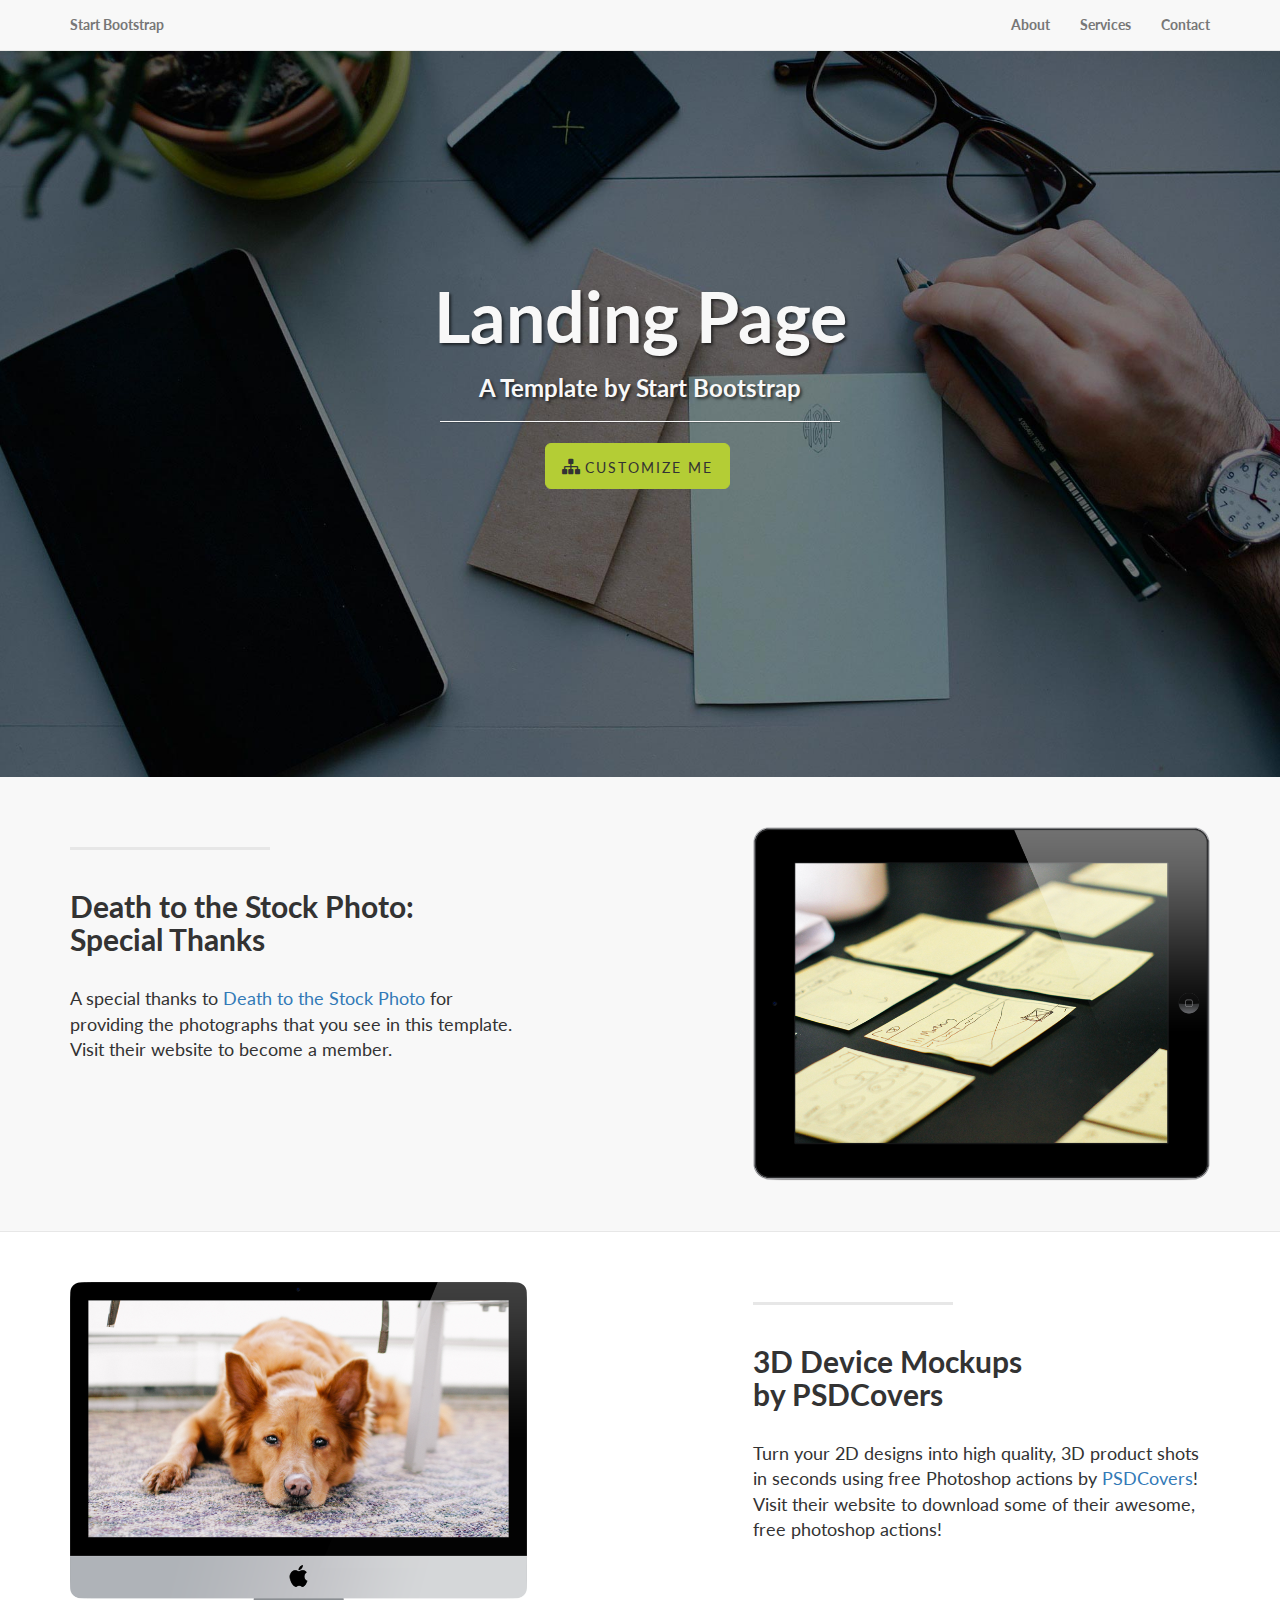
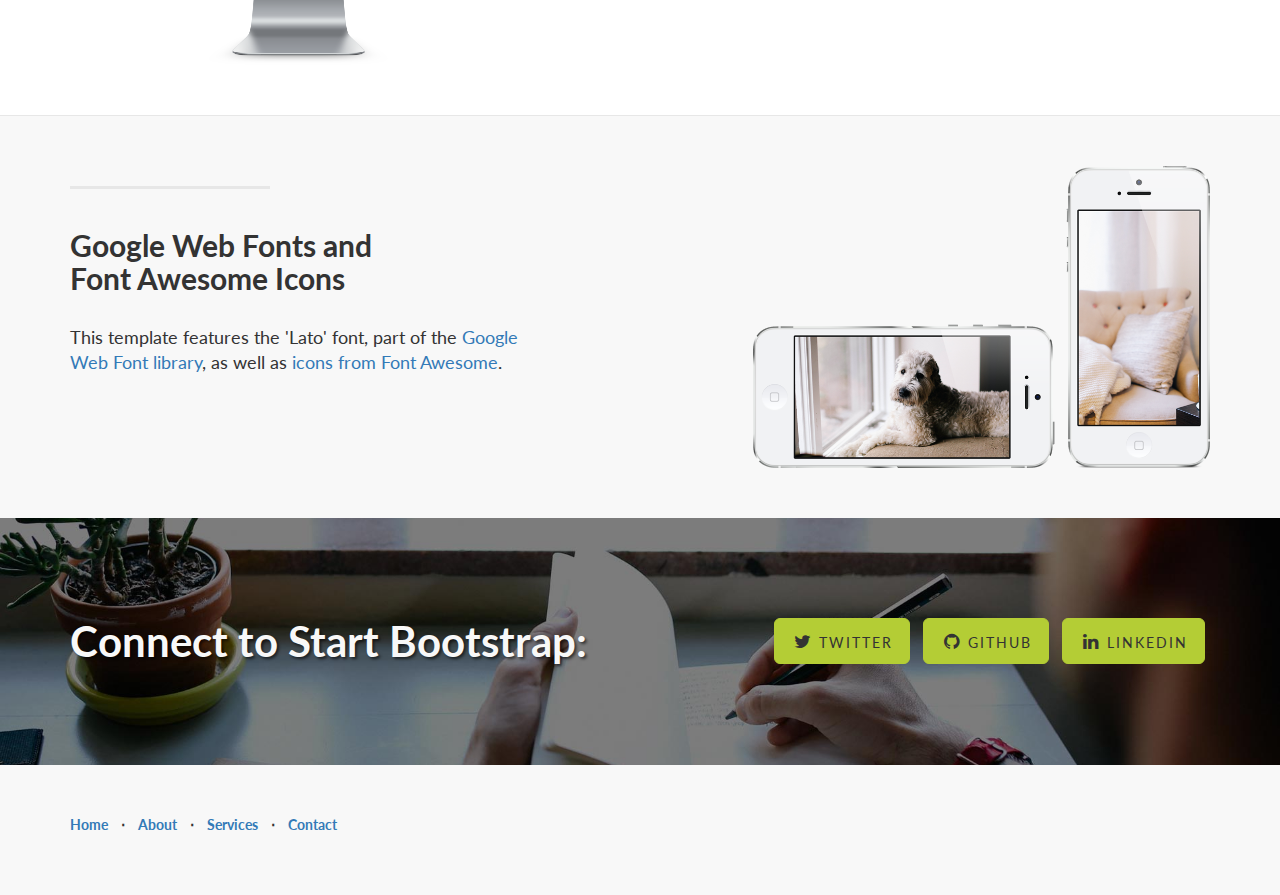
<file: index.html>
<!DOCTYPE html>
<html lang="en">

<head>

    <meta charset="utf-8">
    <meta http-equiv="X-UA-Compatible" content="IE=edge">
    <meta name="viewport" content="width=device-width, initial-scale=1">
    <meta name="description" content="">
    <meta name="author" content="">

    <title>Custom page for Captora</title>

    <!-- Bootstrap Core CSS -->
    <link href="css/bootstrap.min.css" rel="stylesheet">

    <!-- Custom CSS -->
    <link href="css/main.css" rel="stylesheet">

    <!-- Custom Fonts -->
    <link href="font-awesome/css/font-awesome.min.css" rel="stylesheet" type="text/css">
    <link href="http://fonts.googleapis.com/css?family=Lato:300,400,700,300italic,400italic,700italic" rel="stylesheet" type="text/css">

    <!-- HTML5 Shim and Respond.js IE8 support of HTML5 elements and media queries -->
    <!-- WARNING: Respond.js doesn't work if you view the page via file:// -->
    <!--[if lt IE 9]>
        <script src="https://oss.maxcdn.com/libs/html5shiv/3.7.0/html5shiv.js"></script>
        <script src="https://oss.maxcdn.com/libs/respond.js/1.4.2/respond.min.js"></script>
    <![endif]-->

</head>

<body>

    <!--Landing Navigation -->
    <nav class="navbar navbar-default navbar-fixed-top topnav template" id="oneT" role="navigation">
        <div class="container topnav">
            <div class="navbar-header">
                <button type="button" class="navbar-toggle" data-toggle="collapse" data-target="#bs-example-navbar-collapse-1">
                    <span class="sr-only">Toggle navigation</span>
                    <span class="icon-bar"></span>
                    <span class="icon-bar"></span>
                    <span class="icon-bar"></span>
                </button>
                <a class="navbar-brand topnav" href="#">Start Bootstrap</a>
            </div>
            <div class="collapse navbar-collapse" id="bs-example-navbar-collapse-1">
                <ul class="nav navbar-nav navbar-right">
                    <li>
                        <a href="#about">About</a>
                    </li>
                    <li>
                        <a href="#services">Services</a>
                    </li>
                    <li>
                        <a href="#contact">Contact</a>
                    </li>
                </ul>
            </div>
        </div>
    </nav>

    <!-- Customized Navigation, to be displayed after button is clicked -->
    <nav class="navbar navbar-default navbar-fixed-top topnav-c hidden" id="customNavBar" role="navigation">
        <div class="container topnav">
            <!-- Brand and toggle get grouped for better mobile display -->
            <div class="navbar-header">
                <button type="button" class="navbar-toggle" data-toggle="collapse" data-target="#bs-example-navbar-collapse-1">
                    <span class="sr-only">Toggle navigation</span>
                    <span class="icon-bar"></span>
                    <span class="icon-bar"></span>
                    <span class="icon-bar"></span>
                </button>
                <a class="navbar-brand topnav" href="#"><img src="img/captoralogo.png" class="img img-responsive logo"></a>
            </div>
            <div class="collapse navbar-collapse" id="bs-example-navbar-collapse-1">
                <ul class="nav navbar-nav navbar-right">
                    <li>
                        <a href="#about">About</a>
                    </li>
                    <li>
                        <a href="#services">Services</a>
                    </li>
                    <li>
                        <a href="#contact">Contact</a>
                    </li>
                </ul>
            </div>
            <!-- /.navbar-collapse -->
        </div>
        <!-- /.container -->
    </nav>


    <!-- Header Landing Page Displayed-->
    <a name="about"></a>
    <div class="intro-header template" id="twoT">
        <div class="container">

            <div class="row">
                <div class="col-lg-12">
                    <div class="intro-message">
                        <h1>Landing Page</h1>
                        <h3>A Template by Start Bootstrap</h3>
                        <hr class="intro-divider">
                        <ul class="list-inline intro-social-buttons">
                            <li>
                                <a href="#" onClick="customize()" class="btn btn-default btn-lg"><i class="fa fa-sitemap"></i> <span class="network-name">CUSTOMIZE ME</span></a>
                            </li>
                        </ul>
                    </div>
                </div>
            </div>

        </div>
        <!-- /.container -->

    </div>
    <!-- /.intro-header -->
     <a name="about"></a>
    <div class="intro-header-c hidden" id="twoC">
        <div class="container">

            <div class="row">
                <div class="col-lg-12">
                    <div class="intro-message">
                        <h1>Nate Hargitt</h1>
                        <h3>Captora's Latest Tech Talent</h3>
                        <hr class="intro-divider">
                       
                    </div>
                </div>
            </div>

        </div>
        <!-- /.container -->

    </div>

    <!-- Page Content -->

	<a  name="services"></a>
    <div class="content-section-a template">

        <div class="container">
            <div class="row">
                <div class="col-lg-5 col-sm-6">
                    <hr class="section-heading-spacer">
                    <div class="clearfix"></div>
                    <h2 class="section-heading">Death to the Stock Photo:<br>Special Thanks</h2>
                    <p class="lead">A special thanks to <a target="_blank" href="http://join.deathtothestockphoto.com/">Death to the Stock Photo</a> for providing the photographs that you see in this template. Visit their website to become a member.</p>
                </div>
                <div class="col-lg-5 col-lg-offset-2 col-sm-6">
                    <img class="img-responsive" src="img/ipad.png" alt="">
                </div>
            </div>

        </div>
        <!-- /.container -->

    </div>
    <!-- /.content-section-a -->

    <div class="content-section-b template">

        <div class="container">

            <div class="row">
                <div class="col-lg-5 col-lg-offset-1 col-sm-push-6  col-sm-6">
                    <hr class="section-heading-spacer">
                    <div class="clearfix"></div>
                    <h2 class="section-heading">3D Device Mockups<br>by PSDCovers</h2>
                    <p class="lead">Turn your 2D designs into high quality, 3D product shots in seconds using free Photoshop actions by <a target="_blank" href="http://www.psdcovers.com/">PSDCovers</a>! Visit their website to download some of their awesome, free photoshop actions!</p>
                </div>
                <div class="col-lg-5 col-sm-pull-6  col-sm-6">
                    <img class="img-responsive" src="img/dog.png" alt="">
                </div>
            </div>

        </div>
        <!-- /.container -->

    </div>
    <!-- /.content-section-b -->
    <div class="content-section-a template">

        <div class="container">

            <div class="row">
                <div class="col-lg-5 col-sm-6">
                    <hr class="section-heading-spacer">
                    <div class="clearfix"></div>
                    <h2 class="section-heading">Google Web Fonts and<br>Font Awesome Icons</h2>
                    <p class="lead">This template features the 'Lato' font, part of the <a target="_blank" href="http://www.google.com/fonts">Google Web Font library</a>, as well as <a target="_blank" href="http://fontawesome.io">icons from Font Awesome</a>.</p>
                </div>
                <div class="col-lg-5 col-lg-offset-2 col-sm-6">
                    <img class="img-responsive" src="img/phones.png" alt="">
                </div>
            </div>

        </div>
        <!-- /.container -->

    </div>
    <!-- /.content-section-a -->

    <a  name="services"></a>
    <div class="content-section-a-custom hidden">

        <div class="container">
            <div class="row">
                <div class="col-lg-5 col-sm-6">
                    <hr class="section-heading-spacer">
                    <div class="clearfix"></div>
                    <h2 class="section-heading">Customer Satisfaction<br>Top Priority</h2>
                    <p class="lead">With over 10 years of Sales and Management experience, I know that Customer Satisfaction is of the utmost importance.  I love meeting new people, and helping them to the best of my ability.</p>
                </div>
                <div class="col-lg-5 col-lg-offset-2 col-sm-6">
                    <img class="img-responsive" src="img/customersatisfaction.png" alt="">
                </div>
            </div>

        </div>
        <!-- /.container -->

    </div>
    <!-- /.content-section-a -->

    <div class="content-section-b hidden">

        <div class="container">

            <div class="row">
                <div class="col-lg-5 col-lg-offset-1 col-sm-push-6  col-sm-6">
                    <hr class="section-heading-spacer">
                    <div class="clearfix"></div>
                    <h2 class="section-heading">Expert Development<br>From PSD to Web-Experience</h2>
                    <p class="lead">Using the latest web technologies I can develop anything into a live, interactive, web page. If you are looking for a Front End Expert, look no further.  HTML, CSS, jQuery, JavaScript, AngularJS.  I've got all the tools.</p>
                </div>
                <div class="col-lg-5 col-sm-pull-6  col-sm-6">
                    <img class="img-responsive" src="img/website.jpg" alt="">
                </div>
            </div>

        </div>
        <!-- /.container -->

    </div>
    <!-- /.content-section-b -->

    <div class="content-section-a-custom top hidden">

        <div class="container">

            <div class="row">
                <div class="col-lg-5 col-sm-6">
                    <hr class="section-heading-spacer">
                    <div class="clearfix"></div>
                    <h2 class="section-heading">Responsive Design<br>All Browsers, All Devices</h2>
                    <p class="lead">In this day and age, web development is more than knowing how to code. It's knowing how to make a page look just as good on an i-Phone 2nd Generation, as it would on a 60" HD Screen.  I understand the challenges of cross browser and cross device developing.</p>
                </div>
                <div class="col-lg-5 col-lg-offset-2 col-sm-6">
                    <img class="img-responsive" src="img/responsive.png" alt="">
                </div>
            </div>

        </div>
        <!-- /.container -->

    </div>
    <!-- /.content-section-a -->


	<a  name="contact"></a>
    <div class="banner template">

        <div class="container">

            <div class="row">
                <div class="col-lg-6">
                    <h2>Connect to Start Bootstrap:</h2>
                </div>
                <div class="col-lg-6">
                    <ul class="list-inline banner-social-buttons">
                        <li>
                            <a href="https://twitter.com/SBootstrap" class="btn btn-default btn-lg"><i class="fa fa-twitter fa-fw"></i> <span class="network-name">Twitter</span></a>
                        </li>
                        <li>
                            <a href="https://github.com/IronSummitMedia/startbootstrap" class="btn btn-default btn-lg"><i class="fa fa-github fa-fw"></i> <span class="network-name">Github</span></a>
                        </li>
                        <li>
                            <a href="#" class="btn btn-default btn-lg"><i class="fa fa-linkedin fa-fw"></i> <span class="network-name">Linkedin</span></a>
                        </li>
                    </ul>
                </div>
            </div>

        </div>
        <!-- /.container -->

    </div>
    <!-- /.banner -->

    <a  name="contact"></a>
    <div class="banner-c hidden">

        <div class="container">

            <div class="row">
                <div class="col-lg-6">
                    <h2>Ready to hire me?</h2>
                </div>
                <div class="col-lg-6">
                    <ul class="list-inline banner-social-buttons">
                            <li>
                                <a href="http://www.natehargitt.com" class="btn btn-default btn-lg"><i class="fa fa-child"></i> <span class="network-name">Portfolio</span></a>
                            </li>
                            <li>
                                <a href="mailto:nathanhargitt@gmail.com?subject=Job Interivew" class="btn btn-default btn-lg"><i class="fa fa-envelope-o"></i></i> <span class="network-name">E-mail Me</span></a>
                            </li>
                            <li>
                                <a href="http://www.linkedin.com/in/natehargitt" class="btn btn-default btn-lg"><i class="fa fa-linkedin fa-fw"></i> <span class="network-name">Linkedin</span></a>
                            </li>
                        </ul>
                </div>
            </div>

        </div>
        <!-- /.container -->

    </div>
    <!-- /.banner -->
    <!-- Footer -->
    <footer>
        <div class="container">
            <div class="row">
                <div class="col-lg-12">
                    <ul class="list-inline">
                        <li>
                            <a href="#">Home</a>
                        </li>
                        <li class="footer-menu-divider">&sdot;</li>
                        <li>
                            <a href="#about">About</a>
                        </li>
                        <li class="footer-menu-divider">&sdot;</li>
                        <li>
                            <a href="#services">Services</a>
                        </li>
                        <li class="footer-menu-divider">&sdot;</li>
                        <li>
                            <a href="#contact">Contact</a>
                        </li>
                    </ul>

                </div>
            </div>
        </div>
    </footer>



    <!-- jQuery -->
    <script type="text/javascript" src="js/jquery.js"></script>
    <!-- Bootstrap Core JavaScript -->
    <script src="js/bootstrap.min.js"></script>

    <!--Custome Scripting to be moved to own document -->
    <script type="text/javascript" src="js/customizer.js"></script>
</body>

</html>
</file>
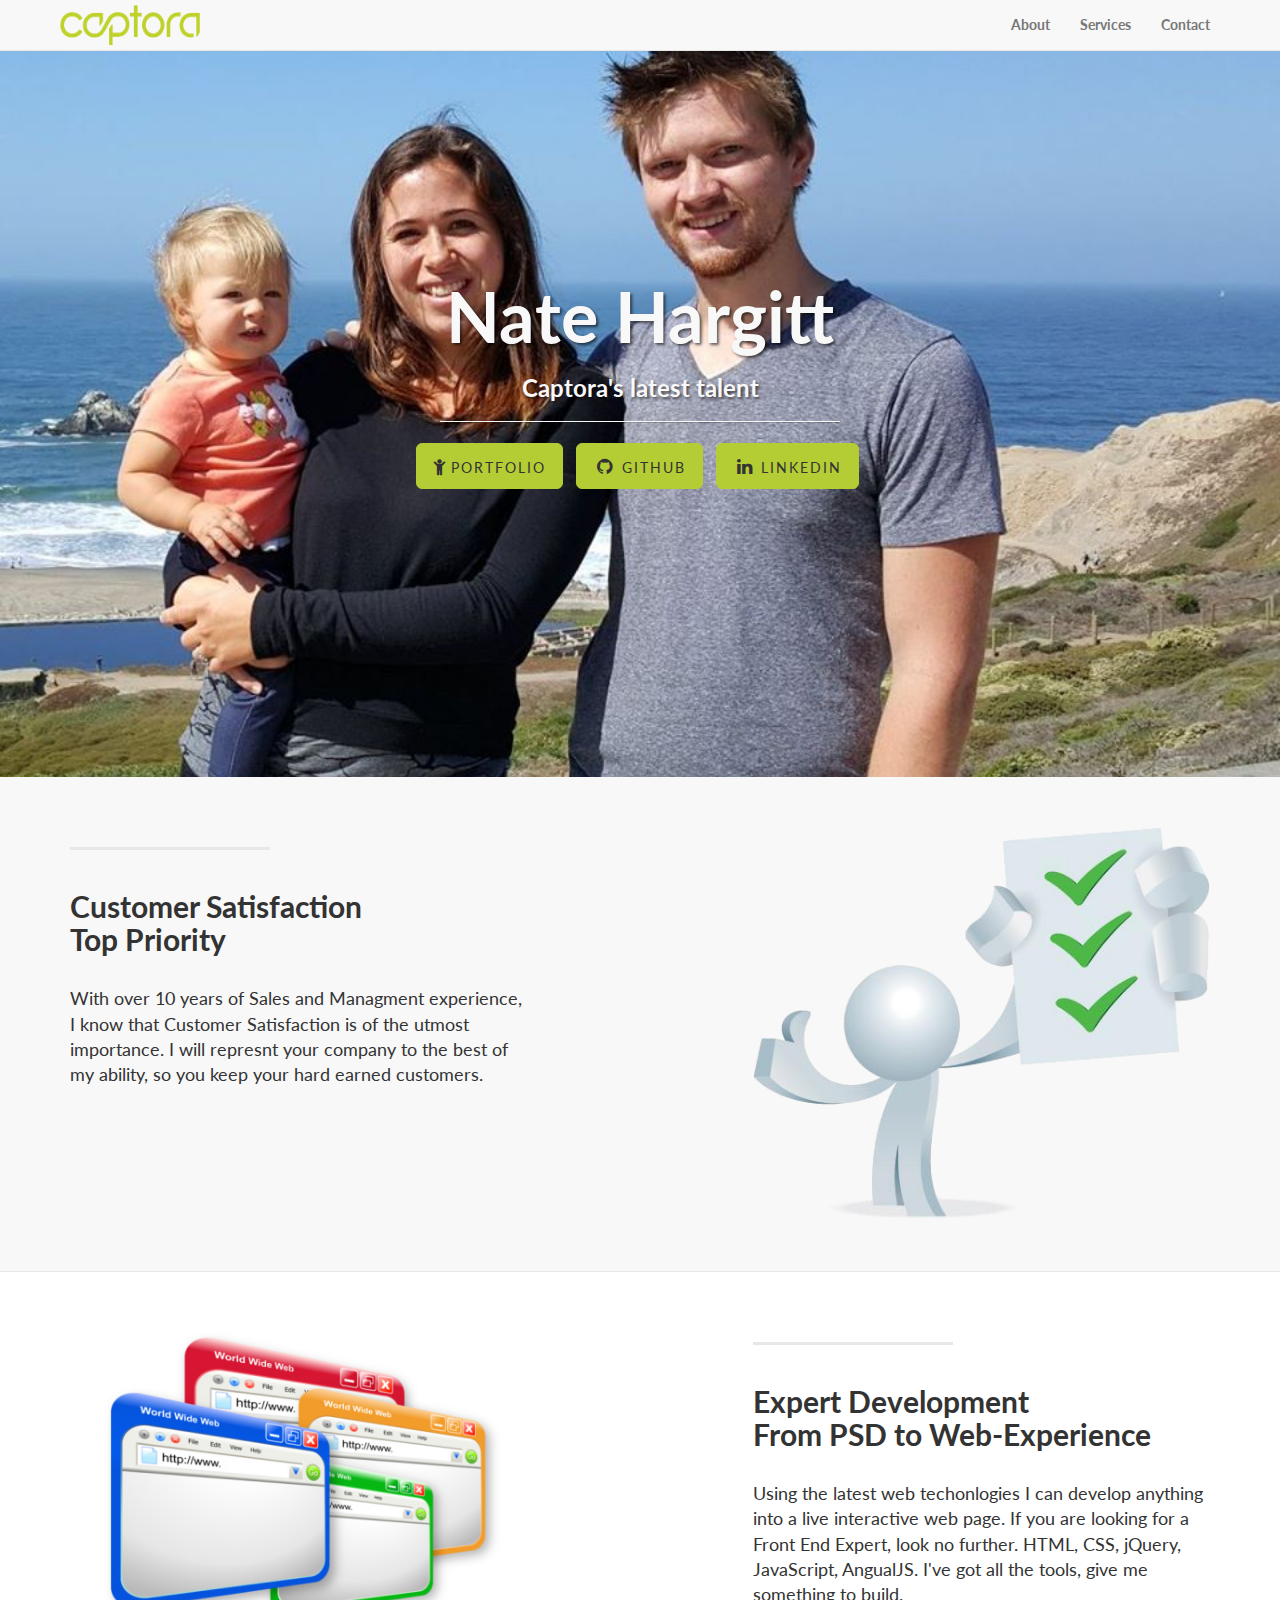
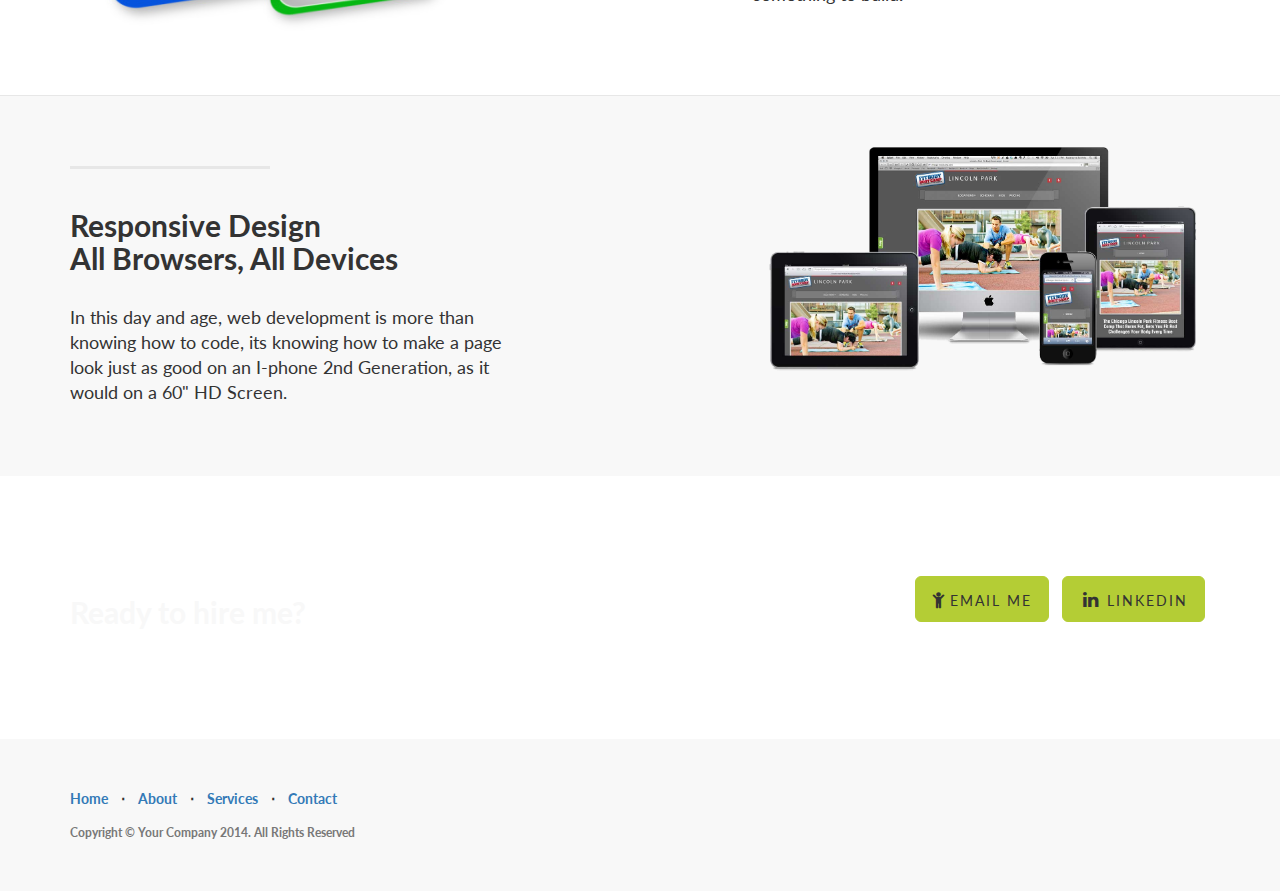
<file: index2.html>
<!DOCTYPE html>
<html lang="en">

<head>

    <meta charset="utf-8">
    <meta http-equiv="X-UA-Compatible" content="IE=edge">
    <meta name="viewport" content="width=device-width, initial-scale=1">
    <meta name="description" content="">
    <meta name="author" content="">

    <title>captora</title>

    <!-- Bootstrap Core CSS -->
    <link href="css/bootstrap.min.css" rel="stylesheet">

    <!-- Custom CSS -->
    <link href="css/landing-page.css" rel="stylesheet">

    <!-- Custom Fonts -->
    <link href="font-awesome/css/font-awesome.min.css" rel="stylesheet" type="text/css">
    <link href="http://fonts.googleapis.com/css?family=Lato:300,400,700,300italic,400italic,700italic" rel="stylesheet" type="text/css">

    <!-- HTML5 Shim and Respond.js IE8 support of HTML5 elements and media queries -->
    <!-- WARNING: Respond.js doesn't work if you view the page via file:// -->
    <!--[if lt IE 9]>
        <script src="https://oss.maxcdn.com/libs/html5shiv/3.7.0/html5shiv.js"></script>
        <script src="https://oss.maxcdn.com/libs/respond.js/1.4.2/respond.min.js"></script>
    <![endif]-->

</head>

<body>

    <!-- Navigation -->
    <nav class="navbar navbar-default navbar-fixed-top topnav" role="navigation">
        <div class="container topnav">
            <!-- Brand and toggle get grouped for better mobile display -->
            <div class="navbar-header">
                <button type="button" class="navbar-toggle" data-toggle="collapse" data-target="#bs-example-navbar-collapse-1">
                    <span class="sr-only">Toggle navigation</span>
                    <span class="icon-bar"></span>
                    <span class="icon-bar"></span>
                    <span class="icon-bar"></span>
                </button>
                <a class="navbar-brand topnav" href="#"><img src="img/captoralogo.png" class="img img-responsive logo"></a>
            </div>
            <div class="collapse navbar-collapse" id="bs-example-navbar-collapse-1">
                <ul class="nav navbar-nav navbar-right">
                    <li>
                        <a href="#about">About</a>
                    </li>
                    <li>
                        <a href="#services">Services</a>
                    </li>
                    <li>
                        <a href="#contact">Contact</a>
                    </li>
                </ul>
            </div>
            <!-- /.navbar-collapse -->
        </div>
        <!-- /.container -->
    </nav>


    <!-- Header -->
    <a name="about"></a>
    <div class="intro-header-c">
        <div class="container">

            <div class="row">
                <div class="col-lg-12">
                    <div class="intro-message">
                        <h1>Nate Hargitt</h1>
                        <h3>Captora's latest talent</h3>
                        <hr class="intro-divider">
                        <ul class="list-inline intro-social-buttons">
                            <li>
                                <a href="http://www.natehargitt.com" class="btn btn-default btn-lg"><i class="fa fa-child"></i> <span class="network-name">Portfolio</span></a>
                            </li>
                            <li>
                                <a href="http://www.github.com/leefeater" class="btn btn-default btn-lg"><i class="fa fa-github fa-fw"></i> <span class="network-name">Github</span></a>
                            </li>
                            <li>
                                <a href="http://www.linkedin.com/in/natehargitt" class="btn btn-default btn-lg"><i class="fa fa-linkedin fa-fw"></i> <span class="network-name">Linkedin</span></a>
                            </li>
                        </ul>
                    </div>
                </div>
            </div>

        </div>
        <!-- /.container -->

    </div>
    <!-- /.intro-header -->

    <!-- Page Content -->

	<a  name="services"></a>
    <div class="content-section-a">

        <div class="container">
            <div class="row">
                <div class="col-lg-5 col-sm-6">
                    <hr class="section-heading-spacer">
                    <div class="clearfix"></div>
                    <h2 class="section-heading">Customer Satisfaction<br>Top Priority</h2>
                    <p class="lead">With over 10 years of Sales and Managment experience, I know that Customer Satisfaction is of the utmost importance.  I will represnt your company to the best of my ability, so you keep your hard earned customers.</p>
                </div>
                <div class="col-lg-5 col-lg-offset-2 col-sm-6">
                    <img class="img-responsive" src="img/customersatisfaction.png" alt="">
                </div>
            </div>

        </div>
        <!-- /.container -->

    </div>
    <!-- /.content-section-a -->

    <div class="content-section-b">

        <div class="container">

            <div class="row">
                <div class="col-lg-5 col-lg-offset-1 col-sm-push-6  col-sm-6">
                    <hr class="section-heading-spacer">
                    <div class="clearfix"></div>
                    <h2 class="section-heading">Expert Development<br>From PSD to Web-Experience</h2>
                    <p class="lead">Using the latest web techonlogies I can develop anything into a live interactive web page. If you are looking for a Front End Expert, look no further.  HTML, CSS, jQuery, JavaScript, AngualJS.  I've got all the tools, give me something to build.</p>
                </div>
                <div class="col-lg-5 col-sm-pull-6  col-sm-6">
                    <img class="img-responsive" src="img/website.jpg" alt="">
                </div>
            </div>

        </div>
        <!-- /.container -->

    </div>
    <!-- /.content-section-b -->

    <div class="content-section-a">

        <div class="container">

            <div class="row">
                <div class="col-lg-5 col-sm-6">
                    <hr class="section-heading-spacer">
                    <div class="clearfix"></div>
                    <h2 class="section-heading">Responsive Design<br>All Browsers, All Devices</h2>
                    <p class="lead">In this day and age, web development is more than knowing how to code, its knowing how to make a page look just as good on an I-phone 2nd Generation, as it would on a 60" HD Screen. </p>
                </div>
                <div class="col-lg-5 col-lg-offset-2 col-sm-6">
                    <img class="img-responsive" src="img/responsive.png" alt="">
                </div>
            </div>

        </div>
        <!-- /.container -->

    </div>
    <!-- /.content-section-a -->

	<a  name="contact"></a>
    <div class="banner-c">

        <div class="container">

            <div class="row">
                <div class="col-lg-6">
                    <h2>Ready to hire me?</h2>
                </div>
                <div class="col-lg-6">
                    <ul class="list-inline banner-social-buttons">
                            <li>
                                <a href="mailto:nathanhargitt@gmail.com?subject=Job Interivew" class="btn btn-default btn-lg"><i class="fa fa-child"></i> <span class="network-name">Email Me</span></a>
                            </li>
                            <li>
                                <a href="http://www.linkedin.com/in/natehargitt" class="btn btn-default btn-lg"><i class="fa fa-linkedin fa-fw"></i> <span class="network-name">Linkedin</span></a>
                            </li>
                        </ul>
                </div>
            </div>

        </div>
        <!-- /.container -->

    </div>
    <!-- /.banner -->

    <!-- Footer -->
    <footer>
        <div class="container">
            <div class="row">
                <div class="col-lg-12">
                    <ul class="list-inline">
                        <li>
                            <a href="#">Home</a>
                        </li>
                        <li class="footer-menu-divider">&sdot;</li>
                        <li>
                            <a href="#about">About</a>
                        </li>
                        <li class="footer-menu-divider">&sdot;</li>
                        <li>
                            <a href="#services">Services</a>
                        </li>
                        <li class="footer-menu-divider">&sdot;</li>
                        <li>
                            <a href="#contact">Contact</a>
                        </li>
                    </ul>
                    <p class="copyright text-muted small">Copyright &copy; Your Company 2014. All Rights Reserved</p>
                </div>
            </div>
        </div>
    </footer>

    <!-- jQuery -->
    <script src="js/jquery.js"></script>

    <!-- Bootstrap Core JavaScript -->
    <script src="js/bootstrap.min.js"></script>

</body>

</html>
</file>
<file: css/main.css>
/*!
 * Start Bootstrap - Landing Page Bootstrap Theme (http://startbootstrap.com)
 * Code licensed under the Apache License v2.0.
 * For details, see http://www.apache.org/licenses/LICENSE-2.0.
 */

body,
html {
    width: 100%;
    height: 100%;
}

body,
h1,
h2,
h3,
h4,
h5,
h6 {
    font-family: "Lato","Helvetica Neue",Helvetica,Arial,sans-serif;
    font-weight: 700;
}
.topnav-c {
    font-size: 14px;
    position:fixed;
    top:-50px;
    background:#FFF;
}
.topnav {
    font-size: 14px; 
}

.lead {
    font-size: 18px;
    font-weight: 400;
}

.intro-header {
    padding-top: 50px; 
    padding-bottom: 50px;
    text-align: center;
    color: #f8f8f8;
    background: url(../img/intro-bg.jpg) no-repeat center center;
    background-size: cover;
}
.intro-header-c {
    padding-top: 50px; 
    padding-bottom: 50px;
    text-align: center;
    color: #f8f8f8;
    background: url(../img/headerbackground2.jpg) no-repeat center center;
    background-size: cover;
}

.intro-message {
    position: relative;
    padding-top: 20%;
    padding-bottom: 20%;
}

.intro-message > h1 {
    margin: 0;
    text-shadow: 2px 2px 3px rgba(0,0,0,0.6);
    font-size: 5em;
}

.intro-divider {
    width: 400px;
    border-top: 1px solid #f8f8f8;
    border-bottom: 1px solid rgba(0,0,0,0.2);
}

.intro-message > h3 {
    text-shadow: 2px 2px 3px rgba(0,0,0,0.6);
}
.logo {
    padding:0;
    margin-top:-10px;
    margin-left:-10px;
    height:40px;
    width:150px;
}
.hidden {
    display:none;
}



@media(max-width:767px) {
    .intro-message {
        padding-bottom: 15%;
    }

    .intro-message > h1 {
        font-size: 3em;
    }

    ul.intro-social-buttons > li {
        display: block;
        margin-bottom: 20px;
        padding: 0;
    }

    ul.intro-social-buttons > li:last-child {
        margin-bottom: 0;
    }

    .intro-divider {
        width: 100%;
    }
}

.network-name {
    text-transform: uppercase;
    font-size: 14px;
    font-weight: 400;
    letter-spacing: 2px;
}

.content-section-a {
    padding: 50px 0;
    background-color: #f8f8f8;
}
.content-section-a-custom {
    padding: 50px 0;
    background-color: #E9EDF4;
    position:relative;
    right:-800px;
    display:none;
}

.content-section-b {
    padding: 50px 0;
    border-top: 1px solid #e7e7e7;
    border-bottom: 1px solid #e7e7e7;
}
.content-section-b {
    padding: 50px 0;
    border-top: 1px solid #e7e7e7;
    border-bottom: 1px solid #e7e7e7;
}

.section-heading {
    margin-bottom: 30px;
}

.section-heading-spacer {
    float: left;
    width: 200px;
    border-top: 3px solid #e7e7e7;
}
.banner-c {
    padding: 100px 0;
    color: #f8f8f8;
    background: url(../img/banner.png) no-repeat center center;
    background-size:cover;
    background-attachment:fixed;
}
.banner {
    padding: 100px 0;
    color: #f8f8f8;
    background: url(../img/banner-bg.jpg) no-repeat center;
    background-size: cover;
}

.banner h2 {
    margin: 0;
    text-shadow: 2px 2px 3px rgba(0,0,0,0.6);
    font-size: 3em;
}

.banner ul {
    margin-bottom: 0;
}

.banner-social-buttons {
    float: right;
    margin-top: 0;
}
.btn {
    border:1px solid #B4CD35;
    background:#B4CD35;
}
.btn:hover {
    border:1px solid #829426;
    background:#829426;
}

@media(max-width:1199px) {
    ul.banner-social-buttons {
        float: left;
        margin-top: 15px;
    }
}

@media(max-width:767px) {
    .banner h2 {
        margin: 0;
        text-shadow: 2px 2px 3px rgba(0,0,0,0.6);
        font-size: 3em;
    }

    ul.banner-social-buttons > li {
        display: block;
        margin-bottom: 20px;
        padding: 0;
    }

    ul.banner-social-buttons > li:last-child {
        margin-bottom: 0;
    }
    .content-section-a-custom {
    right:0;
    display:block;
}
}

footer {
    padding: 50px 0;
    background-color: #f8f8f8;
}

p.copyright {
    margin: 15px 0 0;
}
</file>
<file: css/landing-page.css>
/*!
 * Start Bootstrap - Landing Page Bootstrap Theme (http://startbootstrap.com)
 * Code licensed under the Apache License v2.0.
 * For details, see http://www.apache.org/licenses/LICENSE-2.0.
 */

body,
html {
    width: 100%;
    height: 100%;
}

body,
h1,
h2,
h3,
h4,
h5,
h6 {
    font-family: "Lato","Helvetica Neue",Helvetica,Arial,sans-serif;
    font-weight: 700;
}
.topnav-c {
    font-size: 14px;
    position:fixed;
    top:-50px;
}
.topnav {
    font-size: 14px; 
}

.lead {
    font-size: 18px;
    font-weight: 400;
}

.intro-header {
    padding-top: 50px; 
    padding-bottom: 50px;
    text-align: center;
    color: #f8f8f8;
    background: url(../img/intro-bg.jpg) no-repeat center center;
    background-size: cover;
}
.intro-header-c {
    padding-top: 50px; 
    padding-bottom: 50px;
    text-align: center;
    color: #f8f8f8;
    background: url(../img/headerbackground2.jpg) no-repeat center center;
    background-size: cover;
}

.intro-message {
    position: relative;
    padding-top: 20%;
    padding-bottom: 20%;
}

.intro-message > h1 {
    margin: 0;
    text-shadow: 2px 2px 3px rgba(0,0,0,0.6);
    font-size: 5em;
}

.intro-divider {
    width: 400px;
    border-top: 1px solid #f8f8f8;
    border-bottom: 1px solid rgba(0,0,0,0.2);
}

.intro-message > h3 {
    text-shadow: 2px 2px 3px rgba(0,0,0,0.6);
}
.logo {
    padding:0;
    margin-top:-10px;
    margin-left:-10px;
    height:40px;
    width:150px;
}
.hidden {
    display:none;
}



@media(max-width:767px) {
    .intro-message {
        padding-bottom: 15%;
    }

    .intro-message > h1 {
        font-size: 3em;
    }

    ul.intro-social-buttons > li {
        display: block;
        margin-bottom: 20px;
        padding: 0;
    }

    ul.intro-social-buttons > li:last-child {
        margin-bottom: 0;
    }

    .intro-divider {
        width: 100%;
    }
}

.network-name {
    text-transform: uppercase;
    font-size: 14px;
    font-weight: 400;
    letter-spacing: 2px;
}

.content-section-a {
    padding: 50px 0;
    background-color: #f8f8f8;
}
.content-section-a-custom {
    padding: 50px 0;
    background-color: #E9EDF4;
    position:relative;
    right:-800px;
}

.content-section-b {
    padding: 50px 0;
    border-top: 1px solid #e7e7e7;
    border-bottom: 1px solid #e7e7e7;
}
.content-section-b {
    padding: 50px 0;
    border-top: 1px solid #e7e7e7;
    border-bottom: 1px solid #e7e7e7;
}

.section-heading {
    margin-bottom: 30px;
}

.section-heading-spacer {
    float: left;
    width: 200px;
    border-top: 3px solid #e7e7e7;
}
.banner-c {
    padding: 100px 0;
    color: #f8f8f8;
    background: url(../img/banner.png) no-repeat center center;
    background-size:cover;
    background-attachment:fixed;
}
.banner {
    padding: 100px 0;
    color: #f8f8f8;
    background: url(../img/banner-bg.jpg) no-repeat center;
    background-size: cover;
}

.banner h2 {
    margin: 0;
    text-shadow: 2px 2px 3px rgba(0,0,0,0.6);
    font-size: 3em;
}

.banner ul {
    margin-bottom: 0;
}

.banner-social-buttons {
    float: right;
    margin-top: 0;
}
.btn {
    border:1px solid #B4CD35;
    background:#B4CD35;
}
.btn:hover {
    border:1px solid #829426;
    background:#829426;
}

@media(max-width:1199px) {
    ul.banner-social-buttons {
        float: left;
        margin-top: 15px;
    }
}

@media(max-width:767px) {
    .banner h2 {
        margin: 0;
        text-shadow: 2px 2px 3px rgba(0,0,0,0.6);
        font-size: 3em;
    }

    ul.banner-social-buttons > li {
        display: block;
        margin-bottom: 20px;
        padding: 0;
    }

    ul.banner-social-buttons > li:last-child {
        margin-bottom: 0;
    }
}

footer {
    padding: 50px 0;
    background-color: #f8f8f8;
}

p.copyright {
    margin: 15px 0 0;
}
</file>
